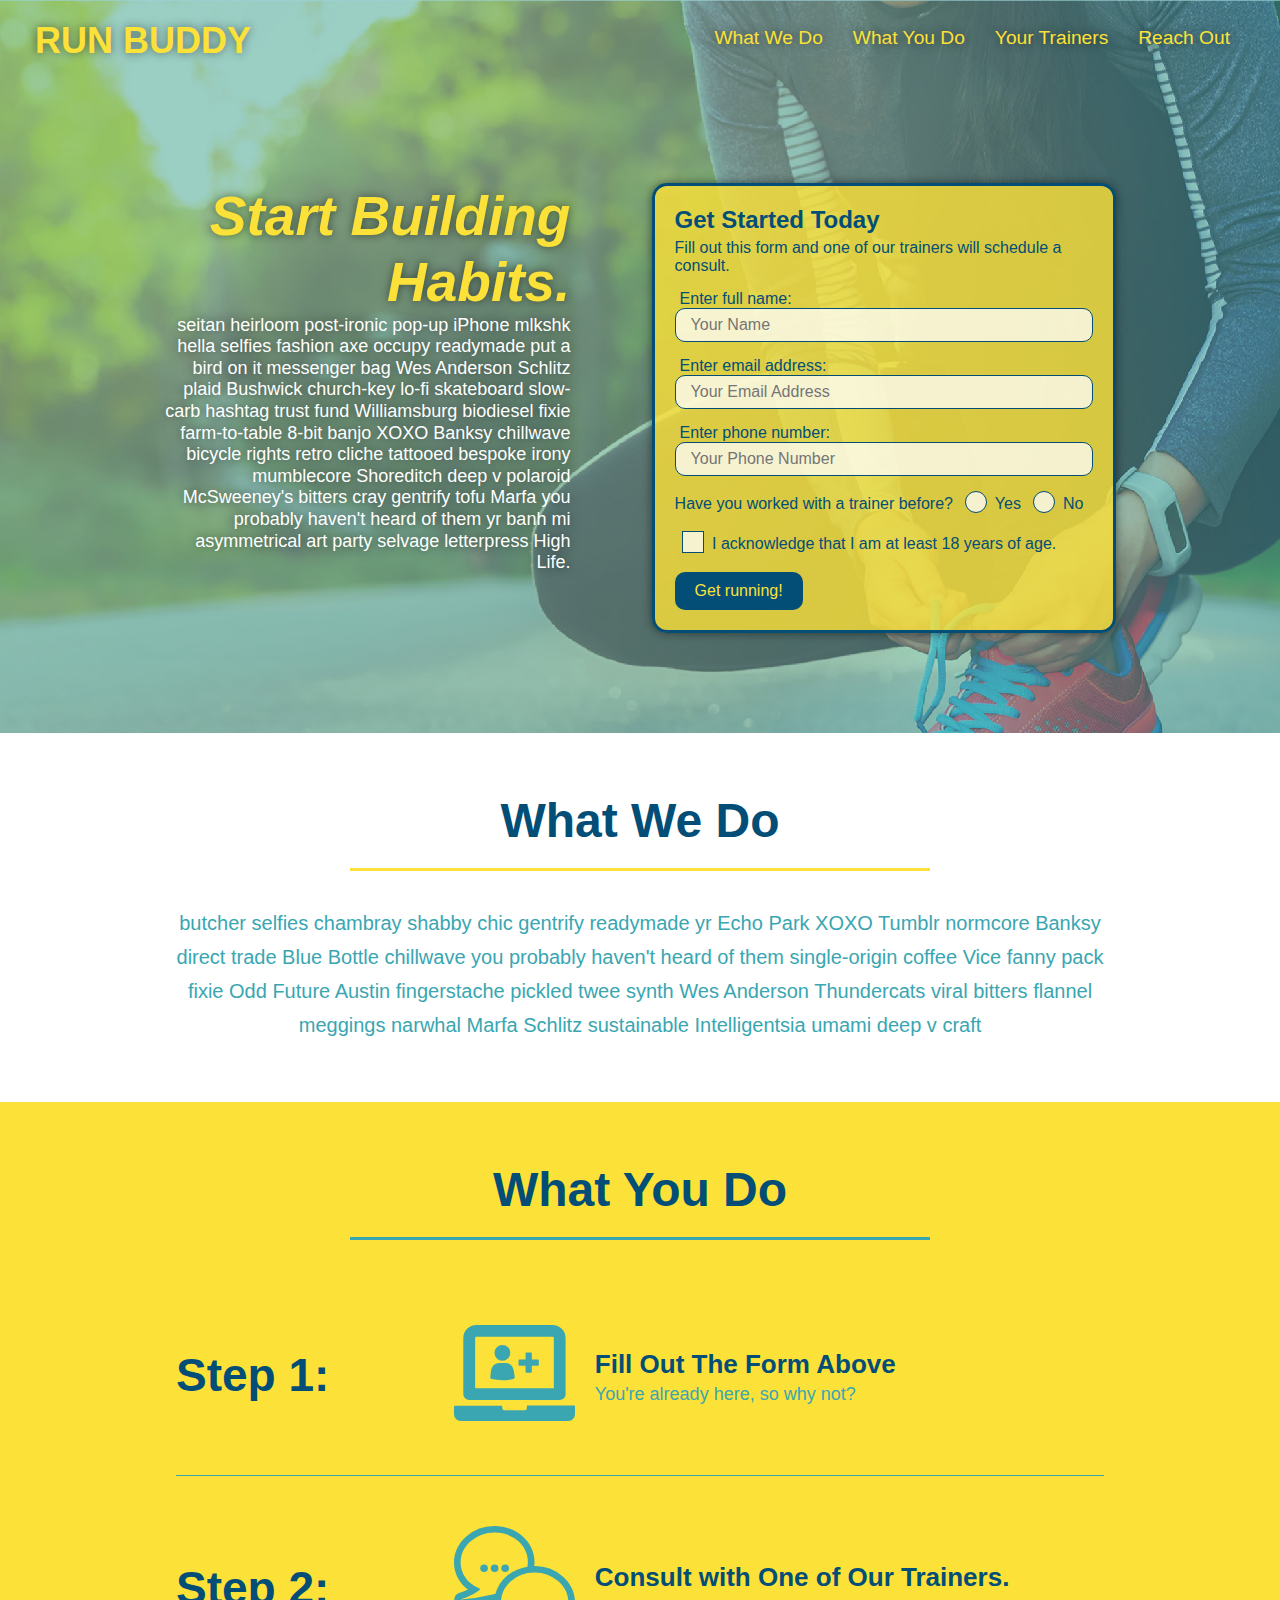
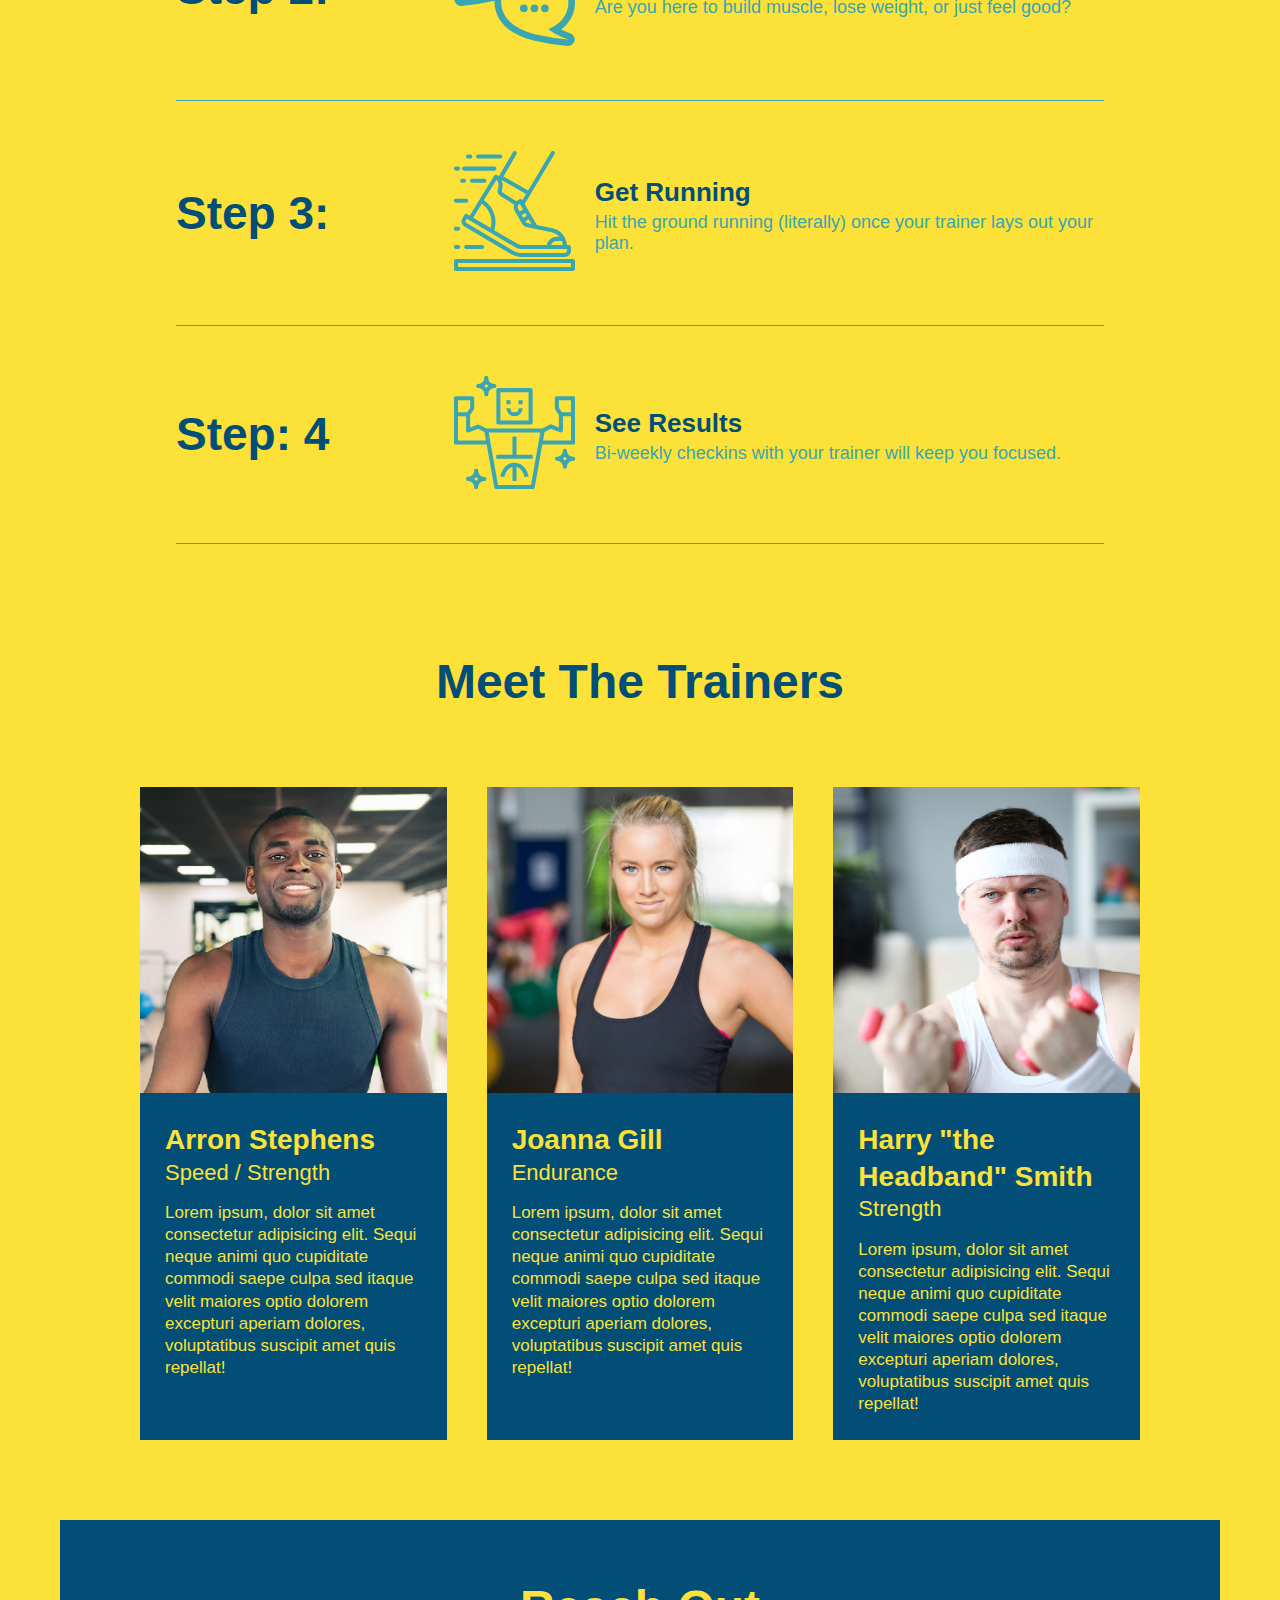
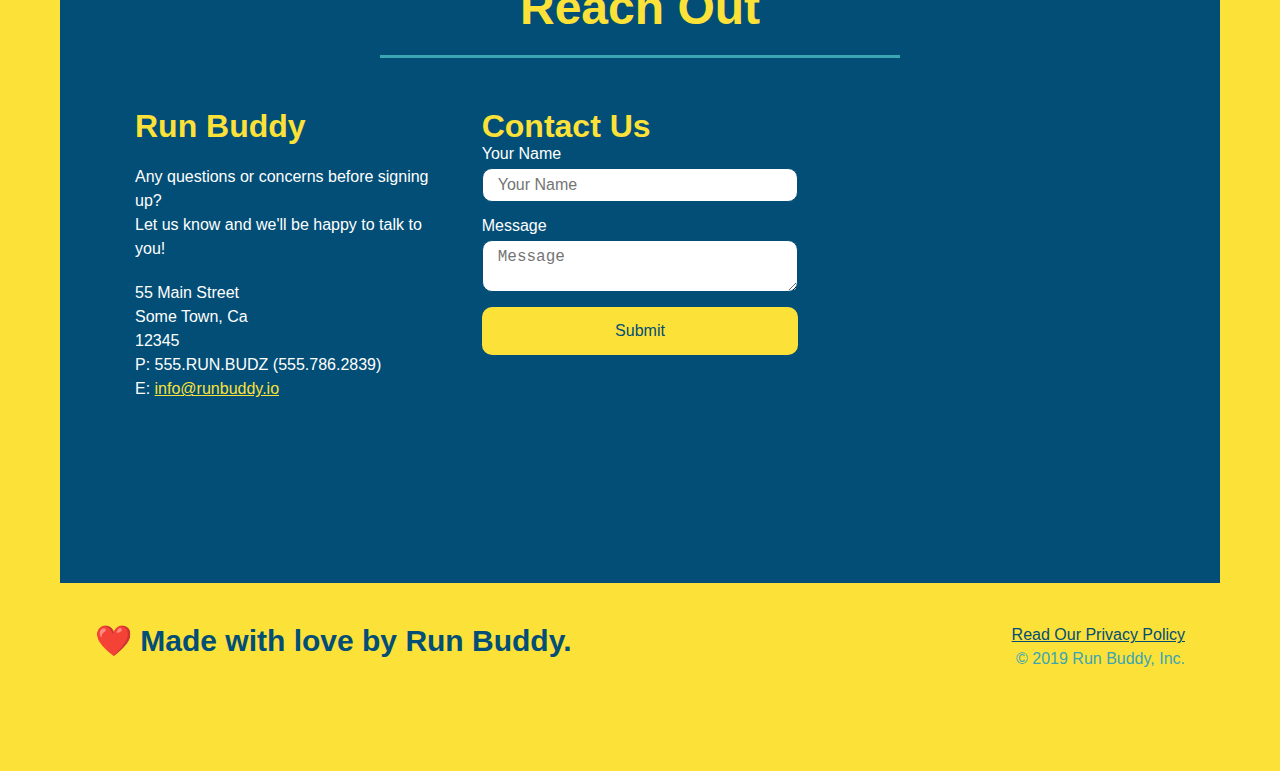
<file: index.html>
<!DOCTYPE html>
<html lang="en" >
    <head>
        <meta charset="UTF-8" />
        <title>Run Buddy</title>

        <link rel="stylesheet" href="./assets/css/style.css" />
        <meta name="viewport" content="width=device-width, initial-scale=1.0" />

    </head>

    <body>

        <header>
            <h1> 
                <a href="/">RUN BUDDY</a>
            </h1>    

            <nav>
                <ul>
                <li>
                    <a href="#what-we-do">What We Do</a>
                </li>
                <li>
                    <a href="#what-you-do">What You Do</a>
                </li>
                <li>
                    <a href="#your-trainers">Your Trainers</a>
                </li>
                <li>
                    <a href="#reach-out">Reach Out</a>
                </li>
                </ul>
            </nav>
        </header>

    <!-- hero/jumbotron -->
        <section class="hero"> 
            <div class="hero-cta">
                <h2>Start Building Habits.</h2>
                <p>
                  seitan heirloom post-ironic pop-up iPhone mlkshk hella selfies fashion axe occupy readymade put a bird on it messenger bag Wes Anderson Schlitz plaid Bushwick church-key lo-fi skateboard slow-carb hashtag trust fund Williamsburg biodiesel fixie farm-to-table 8-bit banjo XOXO Banksy chillwave bicycle rights retro cliche tattooed bespoke irony mumblecore Shoreditch deep v polaroid McSweeney's bitters cray gentrify tofu Marfa you probably haven't heard of them yr banh mi asymmetrical art party selvage letterpress High Life.
                </p>
            </div>
            <div class="hero-form">
                <h3>Get Started Today</h3>
                <p>Fill out this form and one of our trainers will schedule a consult.</p>
                <form>
                    <label for="name">Enter full name:</label>
                    <input type="text" placeholder="Your Name" name="name" id="name" class="form-input"/>

                    <label for="email">Enter email address:</label>
                    <input type="email" placeholder="Your Email Address" name="email" id="email"  class="form-input"/>

                    <label for="number">Enter phone number:</label>
                    <input type="tel" placeholder="Your Phone Number" name="phone" id="phone" class="form-input"/> 
                    <p>
                        Have you worked with a trainer before?
                        <span class="radio-wrapper">
                            <input type="radio" name="trainer-confirm" id="trainer-yes" />
                            <label for="trainer-yes">Yes</label>
                        </span>
                        <span class="radio-wrapper">
                            <input type="radio" name="trainer-confirm" id="trainer-no" />
                            <label for="trainer-no">No</label>
                        </span>
                    </p>
                    <p>
                        <span class="checkbox-wrapper">
                            <input type="checkbox" name="age-confirm" id="checkbox" />
                            <label for="checkbox">I acknowledge that I am at least 18 years of age.</label>
                        </span>
                    </p>
                    <button type="submit">
                        Get running!
                    </button>
                </form>
            </div>
        </section>
    
    <!-- "what we do" section -->

        <section id="what-we-do" class="intro">

            <div class="flex-row">
            <h2 class="section-title primary-border">What We Do</h2>
            </div>

            <div class="flex-row">
            <p>
                butcher selfies chambray shabby chic gentrify readymade yr Echo Park XOXO Tumblr normcore Banksy direct trade Blue Bottle chillwave you probably haven't heard of them single-origin coffee Vice fanny pack fixie Odd Future Austin fingerstache pickled twee synth Wes Anderson Thundercats viral bitters flannel meggings narwhal Marfa Schlitz sustainable Intelligentsia umami deep v craft
            </p>
            </div>
        </section>

    <!-- "what you do" section -->

        <section id="what-you-do" class="steps">

            <div class="flex-row">
            <h2 class="section-title secondary-border">What You Do</h2>
            </div>

            <div class="step">
                <h3>Step 1:</h3>
                <div class="step-info">
                    <div class="step-img">
                        <img src="./assets/images/step-1.svg" alt="" />
                    </div>
                    <div class="step-text">
                        <h4>Fill Out The Form Above</h4>
                        <p>You're already here, so why not?</p>
                     </div>
                </div>
            </div>

            <div class="step">
                <h3>Step 2:</h3>
                <div class="step-info">
                    <div class="step-img">
                        <img src="./assets/images/step-2.svg" alt="" />
                    </div>
                    <div class="step-text">
                        <h4>Consult with One of Our Trainers.</h4>
                        <p>Are you here to build muscle, lose weight, or just feel good?</p>
                    </div>
                </div>
            </div>

            <div class="step">
                <h3>Step 3:</h3>
                <div class="step-info">
                    <div class="step-img">
                        <img src="./assets/images/step-3.svg" alt="" />
                    </div>
                    <div class="step-text">
                        <h4>Get Running</h4>
                        <p>Hit the ground running (literally) once your trainer lays out your plan.</p>
                    </div>
                </div>
            </div>

            <div class="step">
                <h3>Step: 4</h3>
                <div class="step-info">
                    <div class="step-img">
                        <img src="./assets/images/step-4.svg" alt="" />
                    </div>
                    <div class="step-text">
                        <h4>See Results</h4>
                        <p>Bi-weekly checkins with your trainer will keep you focused.</p>
                    </div>
                </div>
            </div>


    <!-- "meet the trainers" section -->

        <section id="your-trainers">

            <div class="flex-row">
                <h2 class="section-title primary-border">Meet The Trainers</h2>
            </div>

            <div class="trainers">
                <article class="trainer">
                    <img src="./assets/images/trainer-1.jpg" alt="Arron Stephens in his workout clothes, ready to pump iron" />
                    <div class="trainer-bio">
                        <h3 class="trainer-name">Arron Stephens</h3>
                        <h4 class="trainer-role">Speed / Strength</h4>
                     <p>
                            Lorem ipsum, dolor sit amet consectetur adipisicing elit. Sequi neque animi quo cupiditate commodi saepe culpa sed itaque velit maiores optio dolorem excepturi aperiam dolores, voluptatibus suscipit amet quis repellat!
                     </p>
                    </div>
                </article>

                <article class="trainer">
                    <img src="./assets/images/trainer-2.jpg" alt="Joanna Gill cooling off after a workout" />
                    <div class="trainer-bio">
                        <h3 class="trainer-name">Joanna Gill</h3>
                        <h4 class="trainer-role">Endurance</h4>
                        <p>
                         Lorem ipsum, dolor sit amet consectetur adipisicing elit. Sequi neque animi quo cupiditate commodi saepe culpa sed itaque velit maiores optio dolorem excepturi aperiam dolores, voluptatibus suscipit amet quis repellat!
                        </p>
                    </div>
                </article>

                <article class="trainer">
                    <img src="./assets/images/trainer-3.jpg" alt="Harry Smith wearing a headband and lifting comically small pink weights" />
                    <div class="trainer-bio">
                        <h3 class="trainer-name">Harry "the Headband" Smith</h3>
                        <h4 class="trainer-role">Strength</h4>
                        <p>
                            Lorem ipsum, dolor sit amet consectetur adipisicing elit. Sequi neque animi quo cupiditate commodi saepe culpa sed itaque velit maiores optio dolorem excepturi aperiam dolores, voluptatibus suscipit amet quis repellat!
                        </p>                    
                    </div>
                </article>
            </div>
        </section>


    <!-- "reach out" section-->
        <section id="reach-out" class="contact">
            <div class="flex-row">
            <h2 class="section-title secondary-border">Reach Out</h2>
            </div>

            <div class="contact-info">
                <div>
                    <h3>Run Buddy</h3>
                    <p>
                        Any questions or concerns before signing up?
                        <br />
                        Let us know and we'll be happy to talk to you!
                    </p>
                    <address>
                        55 Main Street <br/>
                        Some Town, Ca <br/>
                        12345<br />
                        P: 555.RUN.BUDZ (555.786.2839)<br/>
                        E: <a href="mailto:info@runbuddy.io">info@runbuddy.io</a>
                    </address>
                </div>

                <div class="contact-form">
                    <h3>Contact Us</h3>
                    <form>
                        <label for="contact-name">Your Name</label>
                        <input type="text" id="contact-name" placeholder="Your Name" />
              
                        <label for="contact-message">Message</label>
                        <textarea id="contact-message" placeholder="Message"></textarea>
              
                        <button type="submit">Submit</button>
                  </form>
                </div>

                <iframe src="https://www.google.com/maps/embed?pb=!1m18!1m12!1m3!1d3461.6981657438614!2d-97.94268928456948!3d29.815263236316813!2m3!1f0!2f0!3f0!3m2!1i1024!2i768!4f13.1!3m3!1m2!1s0x865caf4633e9a039%3A0x26df193d12669e42!2s157%20Werner%20Dr%2C%20San%20Marcos%2C%20TX%2078666!5e0!3m2!1sen!2sus!4v1644165234591!5m2!1sen!2sus" 
                width="400" 
                height="400" 
                style="border:0;" 
                allowfullscreen="" 
                loading="lazy">
                </iframe>
            </div>

        </section>

    <!-- footer -->
        <footer>
            <h2> ❤️ Made with love by Run Buddy. </h2>
            <div>
                <a href="./privacy-policy.html">Read Our Privacy Policy</a><br />
                &copy; 2019 Run Buddy, Inc.
            </div>
        </footer>
    </body> 

</html>
</file>
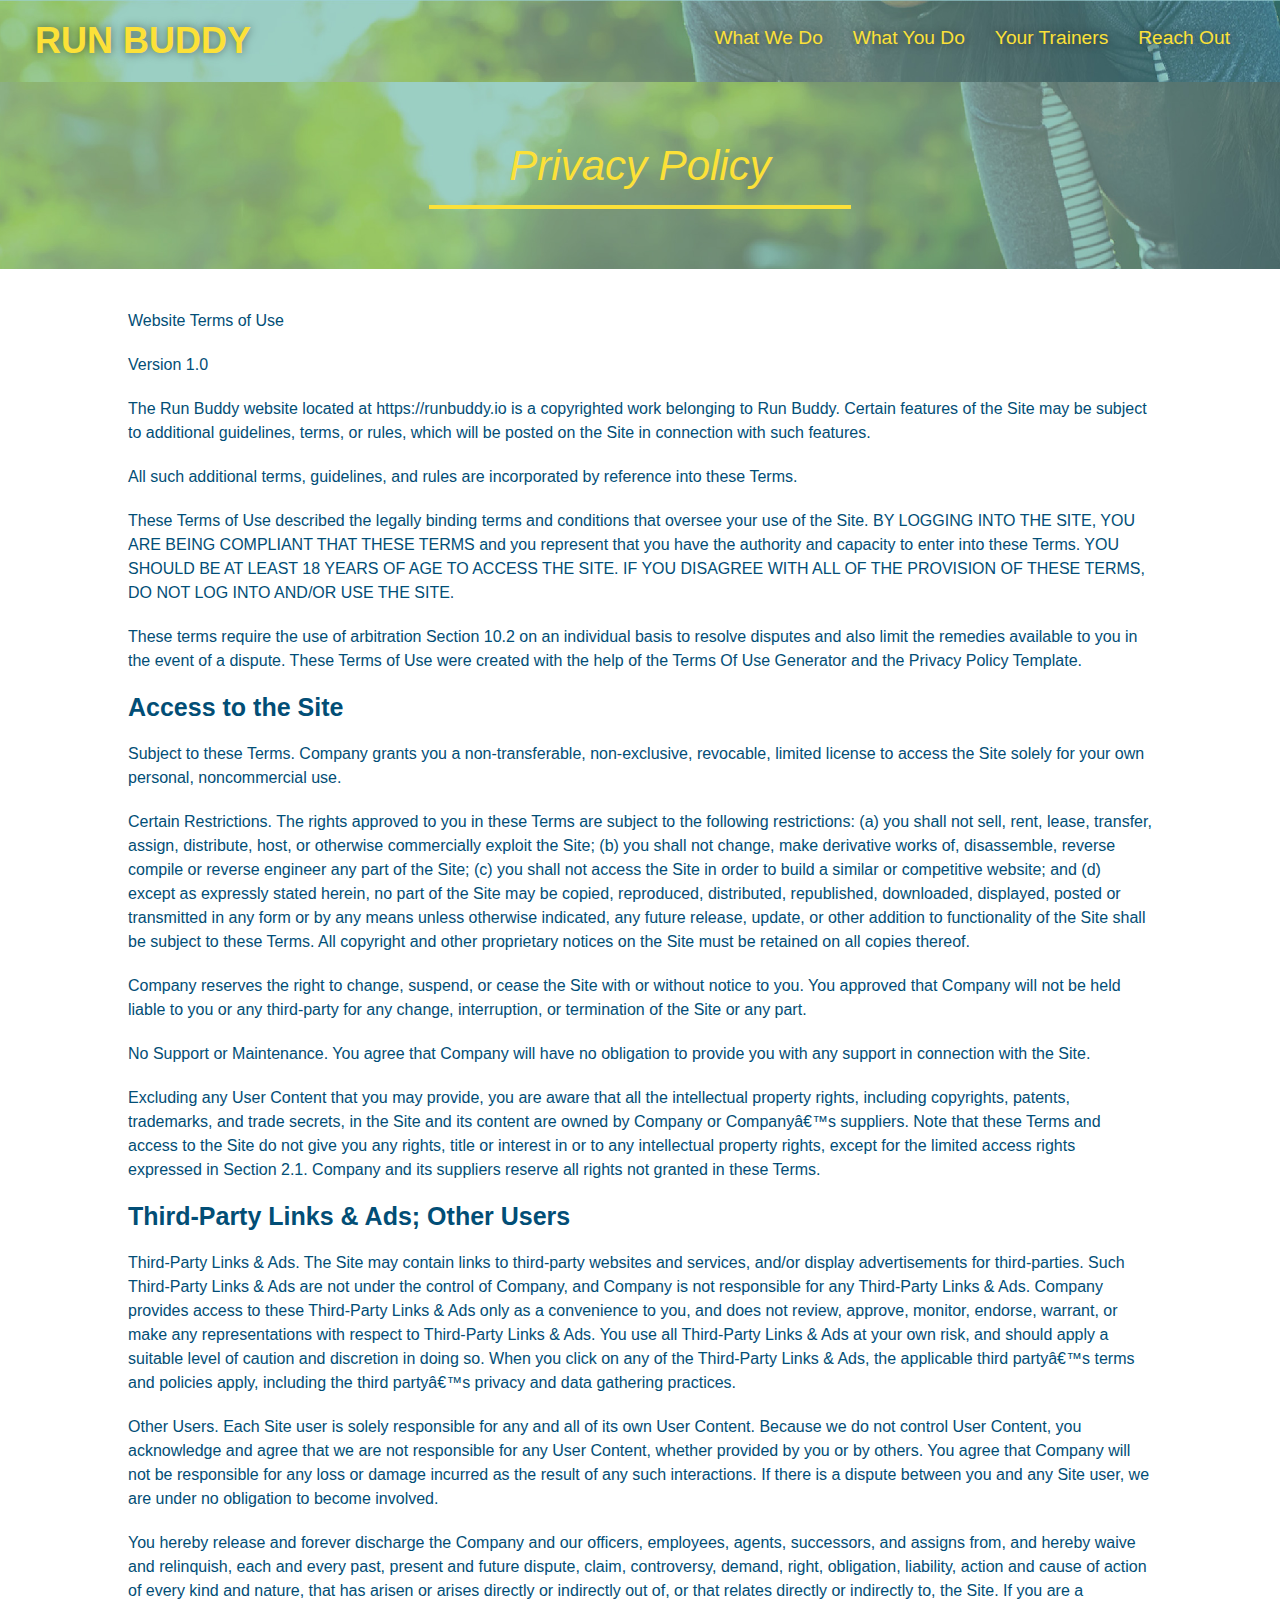
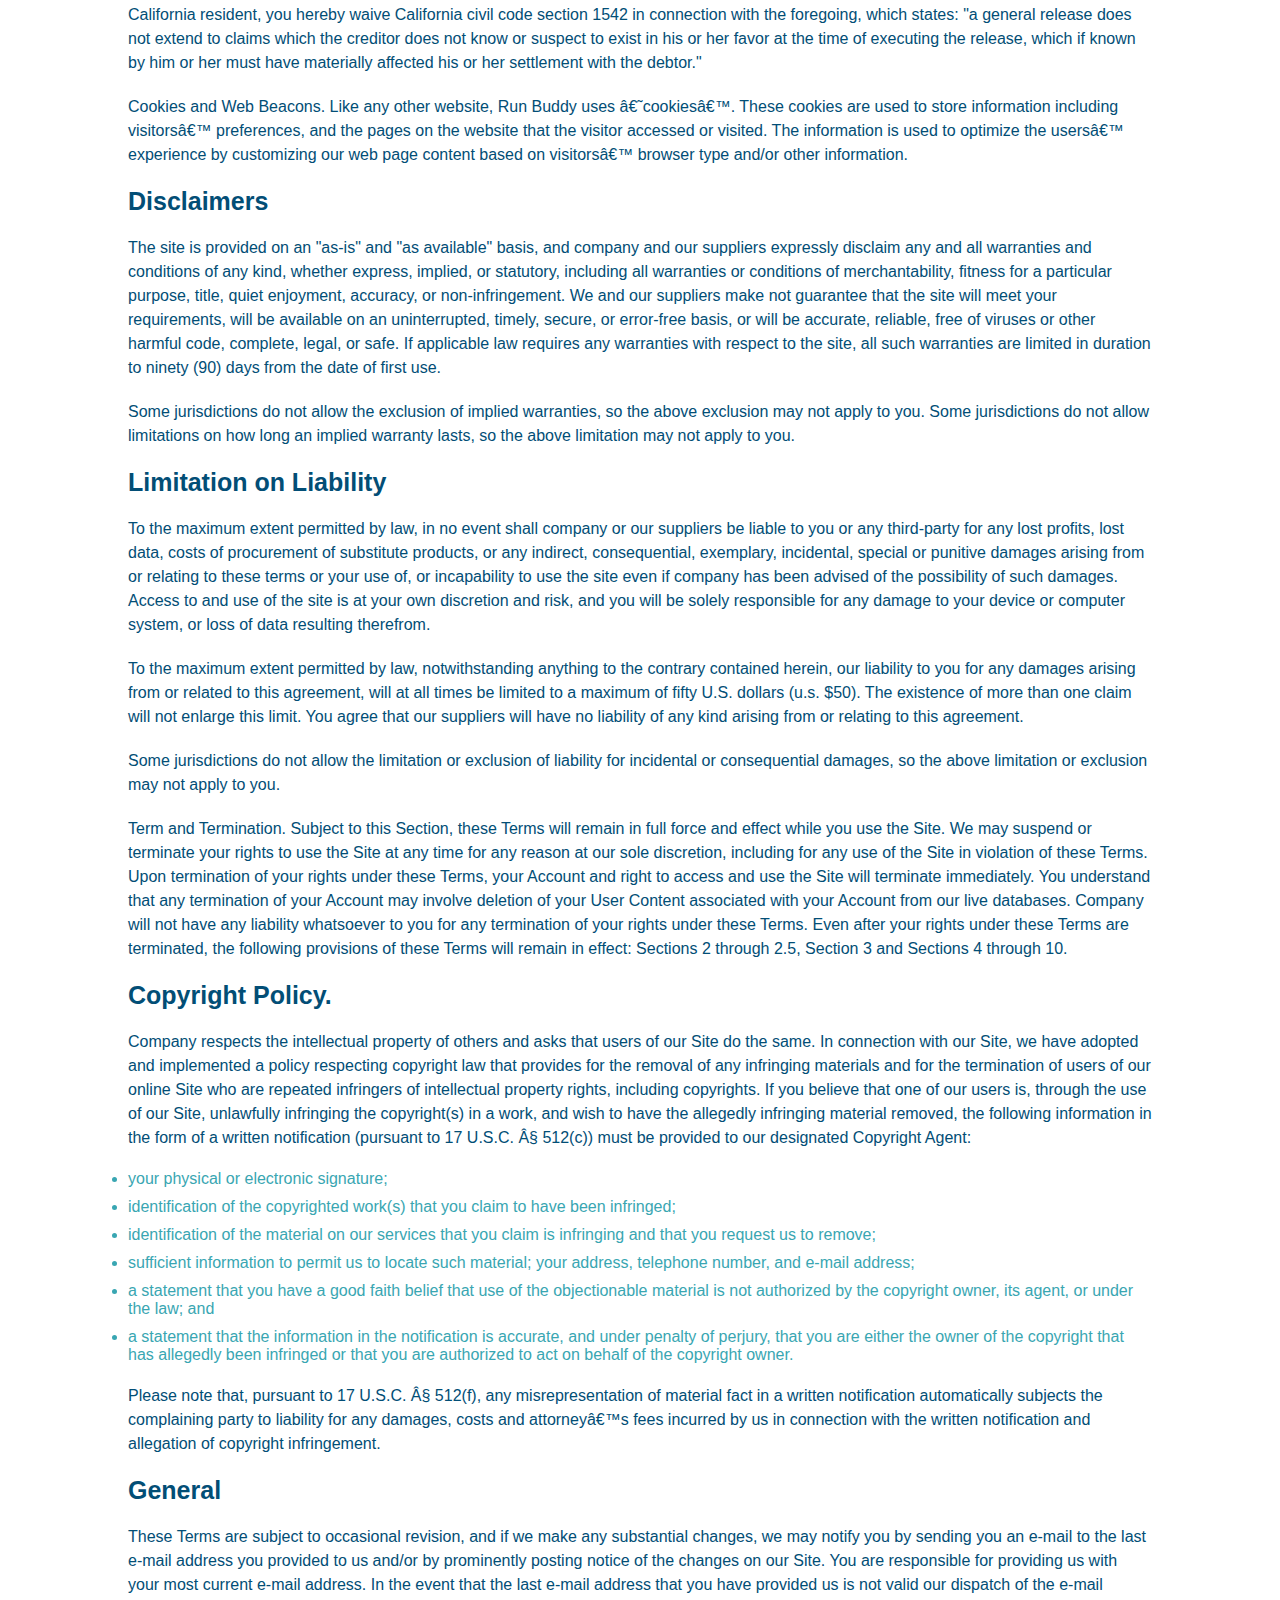
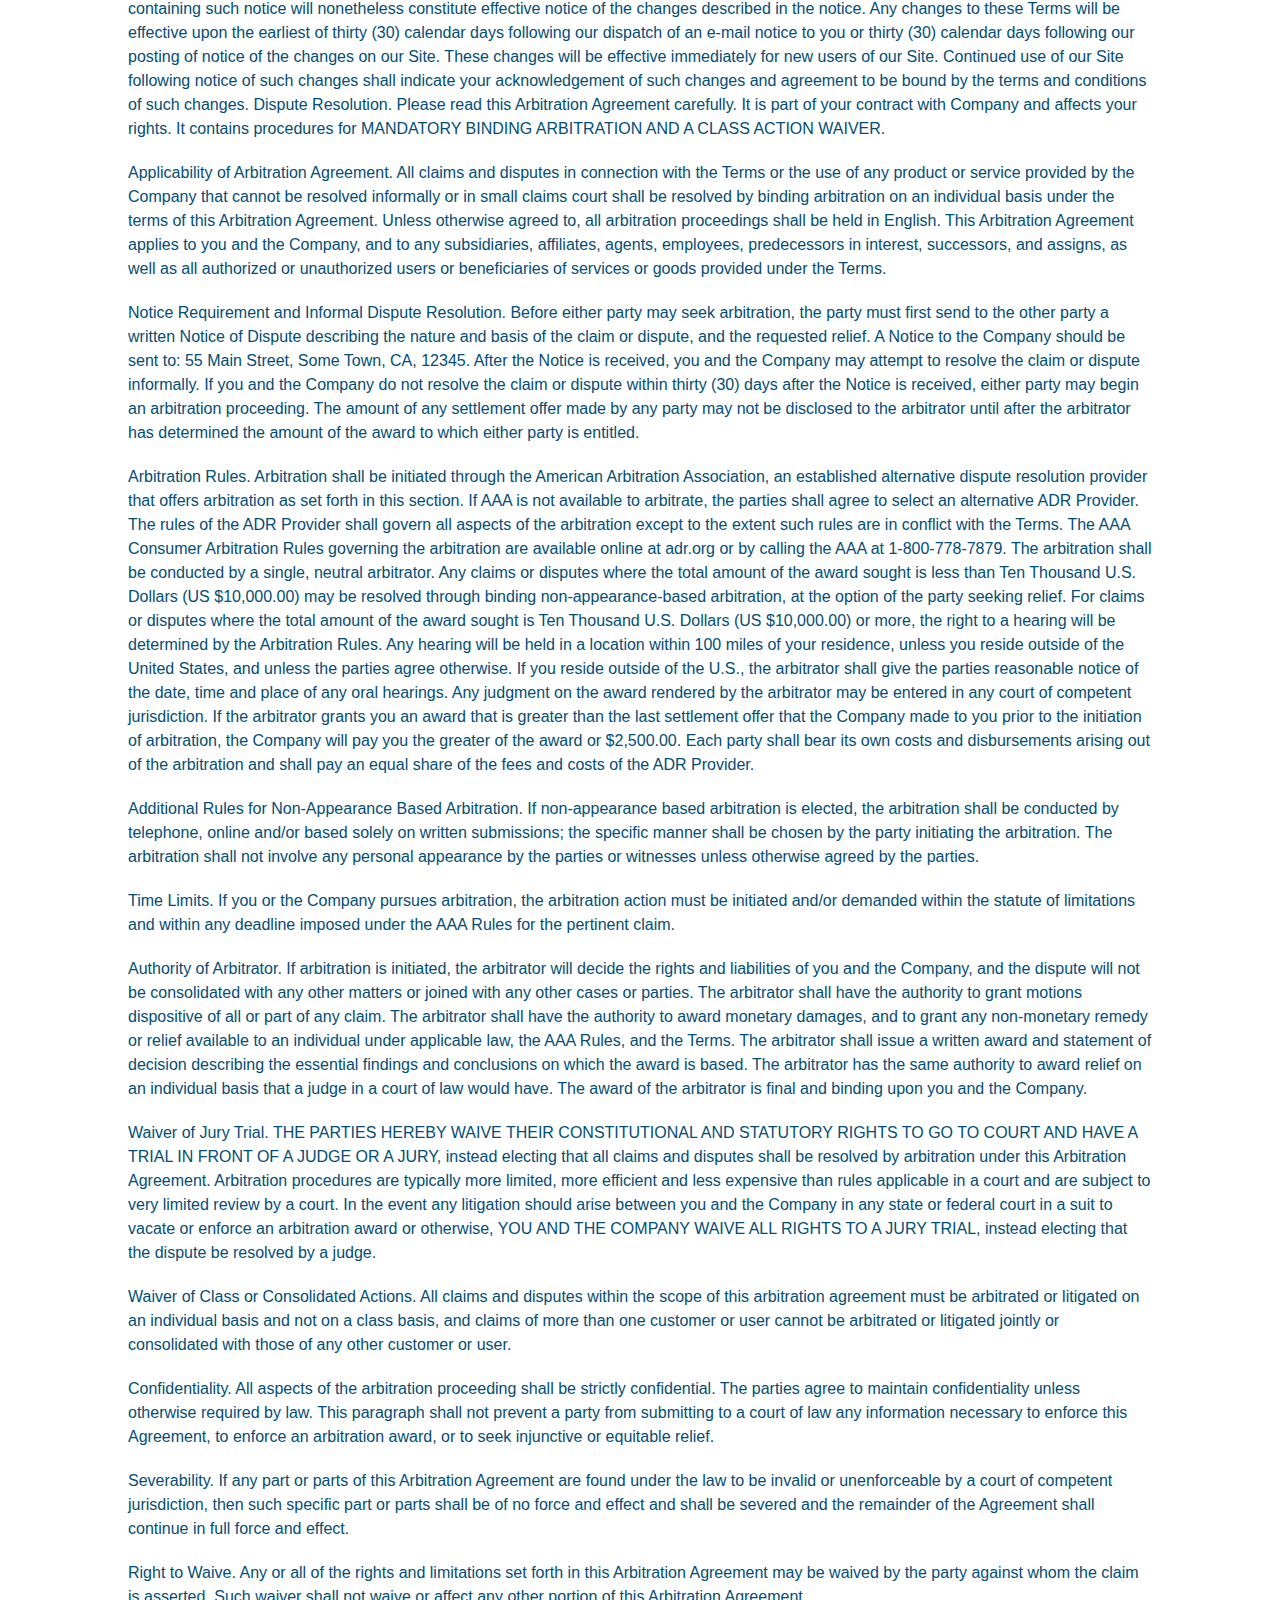
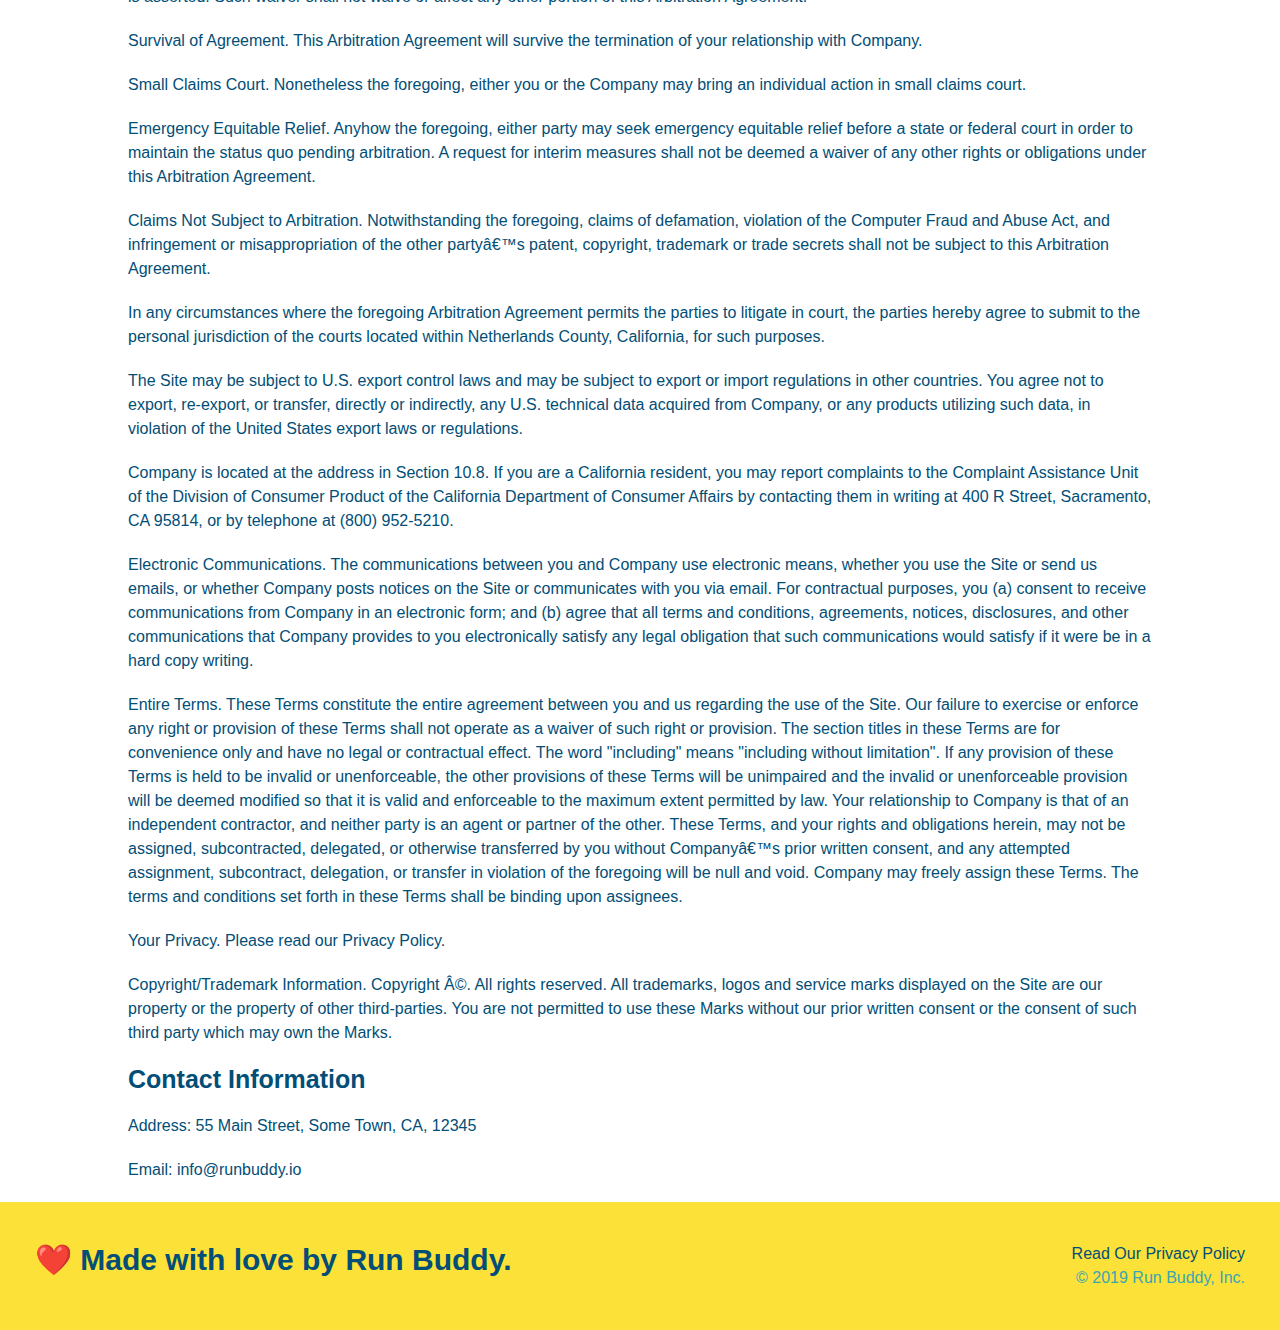
<file: privacy-policy.html>
<!DOCTYPE html>
<html lang="en">

  <head>
    <meta charset="UTF-8" />

    <title>Privacy Policy - Run Buddy</title>

    <link rel="stylesheet" href="./assets/css/style.css" />
    <link rel="stylesheet" href="./assets/css/secondary-styles.css" />
    <meta name="viewport" content="width=device-width, initial-scale=1.0" />
  </head>

  <body>
    <header>
        <h1> 
            <a href="/">RUN BUDDY</a>
        </h1>    

        <nav>
            <ul>
             <li>
                <a href="./index.html#what-we-do">What We Do</a>
             </li>
             <li>
                <a href="./index.html#what-you-do">What You Do</a>
             </li>
             <li>
                <a href="./index.html#your-trainers">Your Trainers</a>
             </li>
             <li>
                <a href="./index.html#reach-out">Reach Out</a>
             </li>
            </ul>
        </nav>
        </header>

        <section class="hero">
            <h2 class="page-title">
                Privacy Policy
            </h2>
        </section>

        <article class="secondary-content">
            <p>
                Website Terms of Use
              </p>
        
              <p>
                Version 1.0
              </p>
        
              <p>
                The Run Buddy website located at https://runbuddy.io is a copyrighted work belonging to Run Buddy. Certain
                features of the Site may be subject to additional guidelines, terms, or rules, which will be posted on the Site
                in connection with such features.
              </p>
        
              <p>
                All such additional terms, guidelines, and rules are incorporated by reference into these Terms.
              </p>
        
              <p>
                These Terms of Use described the legally binding terms and conditions that oversee your use of the Site. BY
                LOGGING INTO THE SITE, YOU ARE BEING COMPLIANT THAT THESE TERMS and you represent that you have the authority
                and capacity to enter into these Terms. YOU SHOULD BE AT LEAST 18 YEARS OF AGE TO ACCESS THE SITE. IF YOU
                DISAGREE WITH ALL OF THE PROVISION OF THESE TERMS, DO NOT LOG INTO AND/OR USE THE SITE.
              </p>
        
              <p>
                These terms require the use of arbitration Section 10.2 on an individual basis to resolve disputes and also
                limit the remedies available to you in the event of a dispute. These Terms of Use were created with the help of
                the Terms Of Use Generator and the Privacy Policy Template.
              </p>
        
              <h3>
                Access to the Site
              </h3>
        
              <p>
                Subject to these Terms. Company grants you a non-transferable, non-exclusive, revocable, limited license to
                access the Site solely for your own personal, noncommercial use.
              </p>
        
              <p>
                Certain Restrictions. The rights approved to you in these Terms are subject to the following restrictions: (a)
                you shall not sell, rent, lease, transfer, assign, distribute, host, or otherwise commercially exploit the Site;
                (b) you shall not change, make derivative works of, disassemble, reverse compile or reverse engineer any part of
                the Site; (c) you shall not access the Site in order to build a similar or competitive website; and (d) except
                as expressly stated herein, no part of the Site may be copied, reproduced, distributed, republished, downloaded,
                displayed, posted or transmitted in any form or by any means unless otherwise indicated, any future release,
                update, or other addition to functionality of the Site shall be subject to these Terms. All copyright and other
                proprietary notices on the Site must be retained on all copies thereof.
              </p>
        
              <p>
                Company reserves the right to change, suspend, or cease the Site with or without notice to you. You approved
                that Company will not be held liable to you or any third-party for any change, interruption, or termination of
                the Site or any part.
              </p>
        
              <p>
                No Support or Maintenance. You agree that Company will have no obligation to provide you with any support in
                connection with the Site.
              </p>
        
              <p>
                Excluding any User Content that you may provide, you are aware that all the intellectual property rights,
                including copyrights, patents, trademarks, and trade secrets, in the Site and its content are owned by Company
                or Companyâ€™s suppliers. Note that these Terms and access to the Site do not give you any rights, title or
                interest in or to any intellectual property rights, except for the limited access rights expressed in Section
                2.1. Company and its suppliers reserve all rights not granted in these Terms.
              </p>
        
              <h3>
                Third-Party Links & Ads; Other Users
              </h3>
        
              <p>
                Third-Party Links & Ads. The Site may contain links to third-party websites and services, and/or display
                advertisements for third-parties. Such Third-Party Links & Ads are not under the control of Company, and Company
                is not responsible for any Third-Party Links & Ads. Company provides access to these Third-Party Links & Ads
                only as a convenience to you, and does not review, approve, monitor, endorse, warrant, or make any
                representations with respect to Third-Party Links & Ads. You use all Third-Party Links & Ads at your own risk,
                and should apply a suitable level of caution and discretion in doing so. When you click on any of the
                Third-Party Links & Ads, the applicable third partyâ€™s terms and policies apply, including the third partyâ€™s
                privacy and data gathering practices.
              </p>
        
              <p>
                Other Users. Each Site user is solely responsible for any and all of its own User Content. Because we do not
                control User Content, you acknowledge and agree that we are not responsible for any User Content, whether
                provided by you or by others. You agree that Company will not be responsible for any loss or damage incurred as
                the result of any such interactions. If there is a dispute between you and any Site user, we are under no
                obligation to become involved.
              </p>
        
              <p>
                You hereby release and forever discharge the Company and our officers, employees, agents, successors, and
                assigns from, and hereby waive and relinquish, each and every past, present and future dispute, claim,
                controversy, demand, right, obligation, liability, action and cause of action of every kind and nature, that has
                arisen or arises directly or indirectly out of, or that relates directly or indirectly to, the Site. If you are
                a California resident, you hereby waive California civil code section 1542 in connection with the foregoing,
                which states: "a general release does not extend to claims which the creditor does not know or suspect to exist
                in his or her favor at the time of executing the release, which if known by him or her must have materially
                affected his or her settlement with the debtor."
              </p>
        
              <p>
                Cookies and Web Beacons. Like any other website, Run Buddy uses â€˜cookiesâ€™. These cookies are used to store
                information including visitorsâ€™ preferences, and the pages on the website that the visitor accessed or visited.
                The information is used to optimize the usersâ€™ experience by customizing our web page content based on visitorsâ€™
                browser type and/or other information.
              </p>
        
              <h3>
                Disclaimers
              </h3>
        
              <p>
                The site is provided on an "as-is" and "as available" basis, and company and our suppliers expressly disclaim
                any and all warranties and conditions of any kind, whether express, implied, or statutory, including all
                warranties or conditions of merchantability, fitness for a particular purpose, title, quiet enjoyment, accuracy,
                or non-infringement. We and our suppliers make not guarantee that the site will meet your requirements, will be
                available on an uninterrupted, timely, secure, or error-free basis, or will be accurate, reliable, free of
                viruses or other harmful code, complete, legal, or safe. If applicable law requires any warranties with respect
                to the site, all such warranties are limited in duration to ninety (90) days from the date of first use.
              </p>
        
              <p>
                Some jurisdictions do not allow the exclusion of implied warranties, so the above exclusion may not apply to
                you. Some jurisdictions do not allow limitations on how long an implied warranty lasts, so the above limitation
                may not apply to you.
              </p>
        
              <h3>
                Limitation on Liability
              </h3>
        
              <p>
                To the maximum extent permitted by law, in no event shall company or our suppliers be liable to you or any
                third-party for any lost profits, lost data, costs of procurement of substitute products, or any indirect,
                consequential, exemplary, incidental, special or punitive damages arising from or relating to these terms or
                your use of, or incapability to use the site even if company has been advised of the possibility of such
                damages. Access to and use of the site is at your own discretion and risk, and you will be solely responsible
                for any damage to your device or computer system, or loss of data resulting therefrom.
              </p>
        
              <p>
                To the maximum extent permitted by law, notwithstanding anything to the contrary contained herein, our liability
                to you for any damages arising from or related to this agreement, will at all times be limited to a maximum of
                fifty U.S. dollars (u.s. $50). The existence of more than one claim will not enlarge this limit. You agree that
                our suppliers will have no liability of any kind arising from or relating to this agreement.
              </p>
        
              <p>
                Some jurisdictions do not allow the limitation or exclusion of liability for incidental or consequential
                damages, so the above limitation or exclusion may not apply to you.
              </p>
        
              <p>
                Term and Termination. Subject to this Section, these Terms will remain in full force and effect while you use
                the Site. We may suspend or terminate your rights to use the Site at any time for any reason at our sole
                discretion, including for any use of the Site in violation of these Terms. Upon termination of your rights under
                these Terms, your Account and right to access and use the Site will terminate immediately. You understand that
                any termination of your Account may involve deletion of your User Content associated with your Account from our
                live databases. Company will not have any liability whatsoever to you for any termination of your rights under
                these Terms. Even after your rights under these Terms are terminated, the following provisions of these Terms
                will remain in effect: Sections 2 through 2.5, Section 3 and Sections 4 through 10.
              </p>
        
              <h3>
                Copyright Policy.
              </h3>
        
              <p>
                Company respects the intellectual property of others and asks that users of our Site do the same. In connection
                with our Site, we have adopted and implemented a policy respecting copyright law that provides for the removal
                of any infringing materials and for the termination of users of our online Site who are repeated infringers of
                intellectual property rights, including copyrights. If you believe that one of our users is, through the use of
                our Site, unlawfully infringing the copyright(s) in a work, and wish to have the allegedly infringing material
                removed, the following information in the form of a written notification (pursuant to 17 U.S.C. Â§ 512(c)) must
                be provided to our designated Copyright Agent:
              </p>
        
              <ul>
                <li>
                  your physical or electronic signature;
                </li>
                <li>
                  identification of the copyrighted work(s) that you claim to have been infringed;
                </li>
                <li>
                  identification of the material on our services that you claim is infringing and that you request us to remove;
                </li>
                <li>
                  sufficient information to permit us to locate such material; your address, telephone number, and e-mail
                  address;
                </li>
                <li>
                  a statement that you have a good faith belief that use of the objectionable material is not authorized by the
                  copyright owner, its agent, or under the law; and
                </li>
                <li>
                  a statement that the information in the notification is accurate, and under penalty of perjury, that you are
                  either the owner of the copyright that has allegedly been infringed or that you are authorized to act on
                  behalf of the copyright owner.
                </li>
              </ul>
        
              <p>
                Please note that, pursuant to 17 U.S.C. Â§ 512(f), any misrepresentation of material fact in a written
                notification automatically subjects the complaining party to liability for any damages, costs and attorneyâ€™s
                fees incurred by us in connection with the written notification and allegation of copyright infringement.
              </p>
        
              <h3>
                General
              </h3>
        
              <p>
                These Terms are subject to occasional revision, and if we make any substantial changes, we may notify you by
                sending you an e-mail to the last e-mail address you provided to us and/or by prominently posting notice of the
                changes on our Site. You are responsible for providing us with your most current e-mail address. In the event
                that the last e-mail address that you have provided us is not valid our dispatch of the e-mail containing such
                notice will nonetheless constitute effective notice of the changes described in the notice. Any changes to these
                Terms will be effective upon the earliest of thirty (30) calendar days following our dispatch of an e-mail
                notice to you or thirty (30) calendar days following our posting of notice of the changes on our Site. These
                changes will be effective immediately for new users of our Site. Continued use of our Site following notice of
                such changes shall indicate your acknowledgement of such changes and agreement to be bound by the terms and
                conditions of such changes. Dispute Resolution. Please read this Arbitration Agreement carefully. It is part of
                your contract with Company and affects your rights. It contains procedures for MANDATORY BINDING ARBITRATION AND
                A CLASS ACTION WAIVER.
              </p>
        
              <p>
                Applicability of Arbitration Agreement. All claims and disputes in connection with the Terms or the use of any
                product or service provided by the Company that cannot be resolved informally or in small claims court shall be
                resolved by binding arbitration on an individual basis under the terms of this Arbitration Agreement. Unless
                otherwise agreed to, all arbitration proceedings shall be held in English. This Arbitration Agreement applies to
                you and the Company, and to any subsidiaries, affiliates, agents, employees, predecessors in interest,
                successors, and assigns, as well as all authorized or unauthorized users or beneficiaries of services or goods
                provided under the Terms.
              </p>
        
              <p>
                Notice Requirement and Informal Dispute Resolution. Before either party may seek arbitration, the party must
                first send to the other party a written Notice of Dispute describing the nature and basis of the claim or
                dispute, and the requested relief. A Notice to the Company should be sent to: 55 Main Street, Some Town, CA,
                12345. After the Notice is received, you and the Company may attempt to resolve the claim or dispute informally.
                If you and the Company do not resolve the claim or dispute within thirty (30) days after the Notice is received,
                either party may begin an arbitration proceeding. The amount of any settlement offer made by any party may not
                be disclosed to the arbitrator until after the arbitrator has determined the amount of the award to which either
                party is entitled.
              </p>
        
              <p>
                Arbitration Rules. Arbitration shall be initiated through the American Arbitration Association, an established
                alternative dispute resolution provider that offers arbitration as set forth in this section. If AAA is not
                available to arbitrate, the parties shall agree to select an alternative ADR Provider. The rules of the ADR
                Provider shall govern all aspects of the arbitration except to the extent such rules are in conflict with the
                Terms. The AAA Consumer Arbitration Rules governing the arbitration are available online at adr.org or by
                calling the AAA at 1-800-778-7879. The arbitration shall be conducted by a single, neutral arbitrator. Any
                claims or disputes where the total amount of the award sought is less than Ten Thousand U.S. Dollars (US
                $10,000.00) may be resolved through binding non-appearance-based arbitration, at the option of the party seeking
                relief. For claims or disputes where the total amount of the award sought is Ten Thousand U.S. Dollars (US
                $10,000.00) or more, the right to a hearing will be determined by the Arbitration Rules. Any hearing will be
                held in a location within 100 miles of your residence, unless you reside outside of the United States, and
                unless the parties agree otherwise. If you reside outside of the U.S., the arbitrator shall give the parties
                reasonable notice of the date, time and place of any oral hearings. Any judgment on the award rendered by the
                arbitrator may be entered in any court of competent jurisdiction. If the arbitrator grants you an award that is
                greater than the last settlement offer that the Company made to you prior to the initiation of arbitration, the
                Company will pay you the greater of the award or $2,500.00. Each party shall bear its own costs and
                disbursements arising out of the arbitration and shall pay an equal share of the fees and costs of the ADR
                Provider.
              </p>
        
              <p>
                Additional Rules for Non-Appearance Based Arbitration. If non-appearance based arbitration is elected, the
                arbitration shall be conducted by telephone, online and/or based solely on written submissions; the specific
                manner shall be chosen by the party initiating the arbitration. The arbitration shall not involve any personal
                appearance by the parties or witnesses unless otherwise agreed by the parties.
              </p>
        
              <p>
                Time Limits. If you or the Company pursues arbitration, the arbitration action must be initiated and/or demanded
                within the statute of limitations and within any deadline imposed under the AAA Rules for the pertinent claim.
              </p>
        
              <p>
                Authority of Arbitrator. If arbitration is initiated, the arbitrator will decide the rights and liabilities of
                you and the Company, and the dispute will not be consolidated with any other matters or joined with any other
                cases or parties. The arbitrator shall have the authority to grant motions dispositive of all or part of any
                claim. The arbitrator shall have the authority to award monetary damages, and to grant any non-monetary remedy
                or relief available to an individual under applicable law, the AAA Rules, and the Terms. The arbitrator shall
                issue a written award and statement of decision describing the essential findings and conclusions on which the
                award is based. The arbitrator has the same authority to award relief on an individual basis that a judge in a
                court of law would have. The award of the arbitrator is final and binding upon you and the Company.
              </p>
        
              <p>
                Waiver of Jury Trial. THE PARTIES HEREBY WAIVE THEIR CONSTITUTIONAL AND STATUTORY RIGHTS TO GO TO COURT AND HAVE
                A TRIAL IN FRONT OF A JUDGE OR A JURY, instead electing that all claims and disputes shall be resolved by
                arbitration under this Arbitration Agreement. Arbitration procedures are typically more limited, more efficient
                and less expensive than rules applicable in a court and are subject to very limited review by a court. In the
                event any litigation should arise between you and the Company in any state or federal court in a suit to vacate
                or enforce an arbitration award or otherwise, YOU AND THE COMPANY WAIVE ALL RIGHTS TO A JURY TRIAL, instead
                electing that the dispute be resolved by a judge.
              </p>
        
              <p>
                Waiver of Class or Consolidated Actions. All claims and disputes within the scope of this arbitration agreement
                must be arbitrated or litigated on an individual basis and not on a class basis, and claims of more than one
                customer or user cannot be arbitrated or litigated jointly or consolidated with those of any other customer or
                user.
              </p>
        
              <p>
                Confidentiality. All aspects of the arbitration proceeding shall be strictly confidential. The parties agree to
                maintain confidentiality unless otherwise required by law. This paragraph shall not prevent a party from
                submitting to a court of law any information necessary to enforce this Agreement, to enforce an arbitration
                award, or to seek injunctive or equitable relief.
              </p>
        
              <p>
                Severability. If any part or parts of this Arbitration Agreement are found under the law to be invalid or
                unenforceable by a court of competent jurisdiction, then such specific part or parts shall be of no force and
                effect and shall be severed and the remainder of the Agreement shall continue in full force and effect.
              </p>
        
              <p>
                Right to Waive. Any or all of the rights and limitations set forth in this Arbitration Agreement may be waived
                by the party against whom the claim is asserted. Such waiver shall not waive or affect any other portion of this
                Arbitration Agreement.
              </p>
        
              <p>
                Survival of Agreement. This Arbitration Agreement will survive the termination of your relationship with
                Company.
              </p>
        
              <p>
                Small Claims Court. Nonetheless the foregoing, either you or the Company may bring an individual action in small
                claims court.
              </p>
        
              <p>
                Emergency Equitable Relief. Anyhow the foregoing, either party may seek emergency equitable relief before a
                state or federal court in order to maintain the status quo pending arbitration. A request for interim measures
                shall not be deemed a waiver of any other rights or obligations under this Arbitration Agreement.
              </p>
        
              <p>
                Claims Not Subject to Arbitration. Notwithstanding the foregoing, claims of defamation, violation of the
                Computer Fraud and Abuse Act, and infringement or misappropriation of the other partyâ€™s patent, copyright,
                trademark or trade secrets shall not be subject to this Arbitration Agreement.
              </p>
        
              <p>
                In any circumstances where the foregoing Arbitration Agreement permits the parties to litigate in court, the
                parties hereby agree to submit to the personal jurisdiction of the courts located within Netherlands County,
                California, for such purposes.
              </p>
        
              <p>
                The Site may be subject to U.S. export control laws and may be subject to export or import regulations in other
                countries. You agree not to export, re-export, or transfer, directly or indirectly, any U.S. technical data
                acquired from Company, or any products utilizing such data, in violation of the United States export laws or
                regulations.
              </p>
        
              <p>
                Company is located at the address in Section 10.8. If you are a California resident, you may report complaints
                to the Complaint Assistance Unit of the Division of Consumer Product of the California Department of Consumer
                Affairs by contacting them in writing at 400 R Street, Sacramento, CA 95814, or by telephone at (800) 952-5210.
              </p>
        
              <p>
                Electronic Communications. The communications between you and Company use electronic means, whether you use the
                Site or send us emails, or whether Company posts notices on the Site or communicates with you via email. For
                contractual purposes, you (a) consent to receive communications from Company in an electronic form; and (b)
                agree that all terms and conditions, agreements, notices, disclosures, and other communications that Company
                provides to you electronically satisfy any legal obligation that such communications would satisfy if it were be
                in a hard copy writing.
              </p>
        
              <p>
                Entire Terms. These Terms constitute the entire agreement between you and us regarding the use of the Site. Our
                failure to exercise or enforce any right or provision of these Terms shall not operate as a waiver of such right
                or provision. The section titles in these Terms are for convenience only and have no legal or contractual
                effect. The word "including" means "including without limitation". If any provision of these Terms is held to be
                invalid or unenforceable, the other provisions of these Terms will be unimpaired and the invalid or
                unenforceable provision will be deemed modified so that it is valid and enforceable to the maximum extent
                permitted by law. Your relationship to Company is that of an independent contractor, and neither party is an
                agent or partner of the other. These Terms, and your rights and obligations herein, may not be assigned,
                subcontracted, delegated, or otherwise transferred by you without Companyâ€™s prior written consent, and any
                attempted assignment, subcontract, delegation, or transfer in violation of the foregoing will be null and void.
                Company may freely assign these Terms. The terms and conditions set forth in these Terms shall be binding upon
                assignees.
              </p>
        
              <p>
                Your Privacy. Please read our Privacy Policy.
              </p>
        
              <p>
                Copyright/Trademark Information. Copyright Â©. All rights reserved. All trademarks, logos and service marks
                displayed on the Site are our property or the property of other third-parties. You are not permitted to use
                these Marks without our prior written consent or the consent of such third party which may own the Marks.
              </p>
        
              <h3>
                Contact Information
              </h3>
        
              <p>
                Address: 55 Main Street, Some Town, CA, 12345
              </p>
        
              <p>
                Email: info@runbuddy.io
              </p>
        </article>

        <footer>
            <h2> ❤️ Made with love by Run Buddy. </h2>
            <div>
                <a>Read Our Privacy Policy</a><br />
                &copy; 2019 Run Buddy, Inc.
            </div>
        </footer>
  </body>
</html>
</file>
<file: assets/css/style.css>
:root {
  --primary-color: #fce138;
  --secondary-color: #024e76;
  --tertiary-color: #39a6b2;
} 

* {
    margin: 0;
    padding: 0;
    box-sizing: border-box;
}

body {
    color: var(--tertiary-color);
    font-family: Arial, Helvetica, sans-serif;
}

/* Navigation Start */
header {
    padding: 20px 35px;
    background-color: var(--tertiary-color);
    display: flex;
    justify-content: space-between;
    flex-wrap: wrap;
    position: -webkit-sticky;
    position: sticky;
    top: 0;
    background-image: url("../images/hero-bg.jpg");
    background-size: cover;
    background-attachment: fixed;
    background-position: 80%;
    z-index: 9999;
}

header h1 {
    font-weight: bold;
    font-size: 36px;
    color: var(--primary-color);
    margin: 0;
    text-shadow: 0 0 10px rgba(0, 0, 0, 0.5);
}

header a {
    text-decoration: none;
    color: var(--primary-color);
}

header nav {
    margin: 7px 0px;
}

header nav ul {
    display: flex;
    flex-wrap: wrap;
    justify-content: space-between;
    align-items: center;
    list-style: none;
}

header nav ul li a {
    padding: 10px 15px;
    font-size: 1.5vw;
    font-weight: lighter;
    text-shadow: 0 0 10px rgba(0, 0, 0, 0.5);
}

header nav ul li a:hover {
  background: var(--primary-color);
  color: var(--secondary-color);
  border-radius: 15px;
  text-shadow: none;
}
/* Navigation End*/

footer {
    background: var(--primary-color);
    width: 100%;
    padding: 40px 35px;
    display: flex;
    justify-content: space-between;
    flex-wrap: wrap;
}

footer h2 {
    color: var(--secondary-color);
    font-size: 30px;
    margin: 0;
}

footer div {
    line-height: 1.5;
    text-align: right;
}

footer a {
    color: var(--secondary-color);
}

section {
    padding: 60px;
}

/* flexbox style*/
.flex-row {
  display: flex;
  flex-wrap: wrap;
  flex-basis: auto;
  justify-content: space-around;
}

#first-project a {
align-self: center;
}


/* hero style start */
.hero {
    background-image: url("../images/hero-bg.jpg");
    background-size: cover;
    display: flex;
    justify-content: center;
    flex-wrap: wrap;
    align-items: flex-start;
    background-attachment: fixed;
    background-position: 80%;
}


.hero-form {
    background-color: rgba(252, 225, 56, .8);
    padding: 20px;
    color: var(--secondary-color);
    border: solid 3px var(--secondary-color);
    width: 40%;
    margin: 3.5%;
    box-shadow: 0 0 10px rgba(0, 0, 0, 0.5);
    border-radius: 15px;
}

.hero-form button:hover {
  background-color: var(--tertiary-color);  
}

.hero h3 {
    font-size: x-large;
    margin: 0;
}

.hero-form p {
    margin: 5px 0 15px 0;
}

.form-input {
    border: 1px solid var(--secondary-color);
    display: block;
    padding: 7px 15px;
    font-size: 16px;
    background-color: rgba(255,255,255, 0.75);
    width: 100%;
    margin-bottom: 15px;
    border-radius: 10px;
}

.form-input:focus {
  background-color: rgba(255,255,255, 1);
  outline: none;
}

.hero-form label {
    margin: 0 5px;
}

.hero-form button {
    color: var(--primary-color);
    background-color: var(--secondary-color);
    border: none;
    padding: 10px 20px;
    font-size: 16px;
    border-radius: 10px;
}

.hero-cta {
    width: 35%;
    text-align: right;
    margin: 3.5%;
    color: #fff;
    font-size: 18px;
    line-height: 1.2;
    text-shadow: 0 0 10px rgba(0, 0, 0, 0.5);
}

.hero-cta h2 {
    font-style: italic;
    font-size: 55px;
    color: var(--primary-color);
}

.checkbox-wrapper input, .radio-wrapper input {
  opacity: 0;
}

.checkbox-wrapper label, .radio-wrapper label {
  position: relative;
  left: 10px;
  margin: 10px;
  line-height: 1.6;
}

.checkbox-wrapper label::before, .radio-wrapper label::before {
  content: "";
  height: 20px;
  width: 20px;
  background: rgba(255, 255, 255, 0.75);  
  border: 1px solid var(--secondary-color);  
  position: absolute;
  top: -4px;
  left: -30px;
}

.radio-wrapper label::before {
  border-radius: 50%;
}

.radio-wrapper label::after {
  content: "";
  width: 20px;
  height: 20px;
  border-radius: 50%;
  background: var(--secondary-color);
  position: absolute;
  left: -29px;
  top: -3px;
  background-image: radial-gradient(circle, var(--tertiary-color), var(--secondary-color));
}

.checkbox-wrapper label::after {
  content: "";
  height: 6px;
  width: 14px;
  border-left: 2px solid var(--secondary-color);
  border-bottom: 2px solid var(--secondary-color);
  position: absolute;
  left: -26px;
  top: 1px;
  transform: rotate(-58deg);
}

.checkbox-wrapper input + label::after, 
.radio-wrapper input + label::after {
  content: none;
}

.checkbox-wrapper input:checked + label::after, 
.radio-wrapper input:checked + label::after {
  content: "";
}
/* hero style end */


/*what we do style start*/
.intro p {
    line-height: 1.7;
    color: var(--tertiary-color);
    width: 80%;
    font-size: 20px;
    margin: 0 auto;
    text-align: center;
}
/*what we do style end*/


/*what you do style start*/
.step {
  margin: 50px auto;
  padding-bottom: 50px;
  width: 80%;
  display: flex;
  flex-wrap: wrap;
  align-items: center;
  justify-content: space-between;
}

.step-info {
    flex: 2 70%;
    display: flex;
    flex-wrap: wrap;
    align-items: center;
}

.step-img {
  flex: 1 12%;
  margin-right: 20px;
}

.step-text {
  flex: 12;
}

.step-img img {
  max-width: 100%;
}
.steps {
    background: var(--primary-color);
}

.step:not(:last-child) {
  border-bottom: 1px solid var(--tertiary-color);
}

.section-title {
    font-size: 48px;
    color: var(--secondary-color);
    border-bottom: 3px solid;
    padding-bottom: 20px;
    text-align: center;
    margin: 0 auto 35px auto;
    width: 50%;
}

.primary-border {
    border-color: var(--primary-color);
}

.secondary-border {
    border-color: var(--tertiary-color);
}

.step h3 {
    color: var(--secondary-color);
    font-size: 46px;
    flex: 1 30%;
}

.step-text p {
    color: #39a6b2;
    font-size: 18px;
}

.step-text h4 {
    font-size: 26px;
    line-height: 1.5;
    color: var(--secondary-color);
}
/*what you do style end*/


/* trainers style start*/
.trainers {
    width: 100%;
    margin: 0 auto;
    display: flex;
    flex-wrap: wrap;
    justify-content: space-around;
  }

.trainer {
    margin: 20px;
    background: var(--secondary-color);
    color: var(--primary-color);
    flex: 1;
}

.trainer img {
    width: 100%;
    overflow: auto;
}

.trainer-bio {
    padding: 25px;
    overflow: auto;
    line-height: 1.3;
}

.text-left {
    text-align: left;
}

.text-right {
    text-align: right;
}

.trainer-bio h3 {
    font-size: 28px;
}

.trainer-bio h4 {
    font-weight: lighter;
    font-size: 22px;
    margin-bottom: 15px;
}

.trainer-bio p {
    font-size: 17px;
}
/* trainers style end*/


/* reach out style start*/
.contact {
    background: var(--secondary-color);
}

.contact h2 {
    color: var(--primary-color);
}

.contact-info iframe {
    height: 400px;
}

.contact-info div {
    color: white;
  }

.contact-info h3 {
    color: var(--primary-color);
    font-size: 32px;
  }
  
  .contact-info p, .contact-info address {
    margin: 20px 0;
    line-height: 1.5;
    font-size: 16px;
    font-style: normal;
  }
  
  .contact-info a {
    color: var(--primary-color);
  }

.contact-info {
    display: flex;
    justify-content: space-between;
    flex-wrap: wrap;
}

.contact-info > * {
    flex: 1;
    margin: 15px;
}

.contact-form input, .contact-form textarea {
    border: 1px solid var(--secondary-color);
    display: block;
    padding: 7px 15px;
    font-size: 16px;
    color: var(--secondary-color);
    width: 100%;
    margin-bottom: 15px;
    margin-top: 5px;
    border-radius: 10px;
}

.contact-form input:focus, .contact-form textarea:focus {
  background-color: rgba(255,255,255, .75);
  outline: none;
}

.contact-form button {
    width: 100%;
    border: none;
    background: var(--primary-color);
    color: var(--secondary-color);
    text-align: center;
    padding: 15px 0;
    font-size: 16px;
    border-radius: 10px;
}

.contact-form button:hover {
  color: var(--primary-color);
  background: #39a6b2;
}
/* reach out style ends*/


/* Media Query for smaller screens */
@media screen and (max-width: 980px) {
    header {
      padding-bottom: 0;
      justify-content: center;
      position: relative;
    }
  
    header h1 {
      width: 100%;
      text-align: center;
    }
  
    header nav ul {
      margin-top: 20px;
      width: 100%;
      justify-content: center;
    }
  
    header nav ul li a {
      font-size: 20px;
    }
  
    footer h2, footer div {
      text-align: center;
      width: 100%;
    }

    .hero-cta, .hero-form {
        width: 100%;
      }
      
      .hero-cta {
        text-align: center;
      }

      .section-title {
        width: 80%;
      }
      
      .trainer {
        flex: 0 70%;
      }
      
      .contact-info iframe{
        flex: 1 100%;
      }
  }

  @media screen and (max-width: 768px) {

    section {
      padding: 30px 15px;
    }
  
    .step h3 {
      flex: 1 100%;
      text-align: center;
    }
  
    .step-info {
      flex: 2 100%;
      text-align: center;
      justify-content: center;
    }
  
    .step-img {
      flex: 0 32%;
      margin-right: 0;
      margin-top: 15px;
      margin-bottom: 15px;
    }
  
    .step-text {
      flex: 100%;  
    }
  
  }

  @media screen and (max-width: 575px) {

    .hero-form button {
      width: 100%;
    }
  
    .section-title {
      width: 95%;
    }
  
    .intro p {
      width: 100%;
    }
  
    .trainer {
      flex: 0 100%;
    }
  
    .contact-info {
      text-align: center;
    }
  
    .contact-info > * {
      flex: 0 100%;
    }

    .contact-form {
        order: 3;
      }
  }
</file>
<file: assets/css/secondary-styles.css>
.hero {
    background-position: bottom;
    height: auto;
    text-align: center;
    margin-bottom: 40px;
  }

  .page-title {
    color: #fce138;
      display: inline-block;
      border-bottom: 4px solid #fce138;
      padding: 0 80px 15px 80px;
      font-weight: normal;
      font-size: 42px;
      font-style: italic;
  }

  .secondary-content {
      width: 80%;
      margin: auto;
      color: #024e76;
  }

  .secondary-content h3 {
      font-size: 25px;
      margin: 20px 0 20px 0;
  }

  .secondary-content p {
      font-size: 16px;
      line-height: 1.5;
      margin: 20px 0 20px 0;
  }

  .secondary-content li {
      color: #39a6b2;
      margin: 10px 0 10px 0;
  }
</file>
